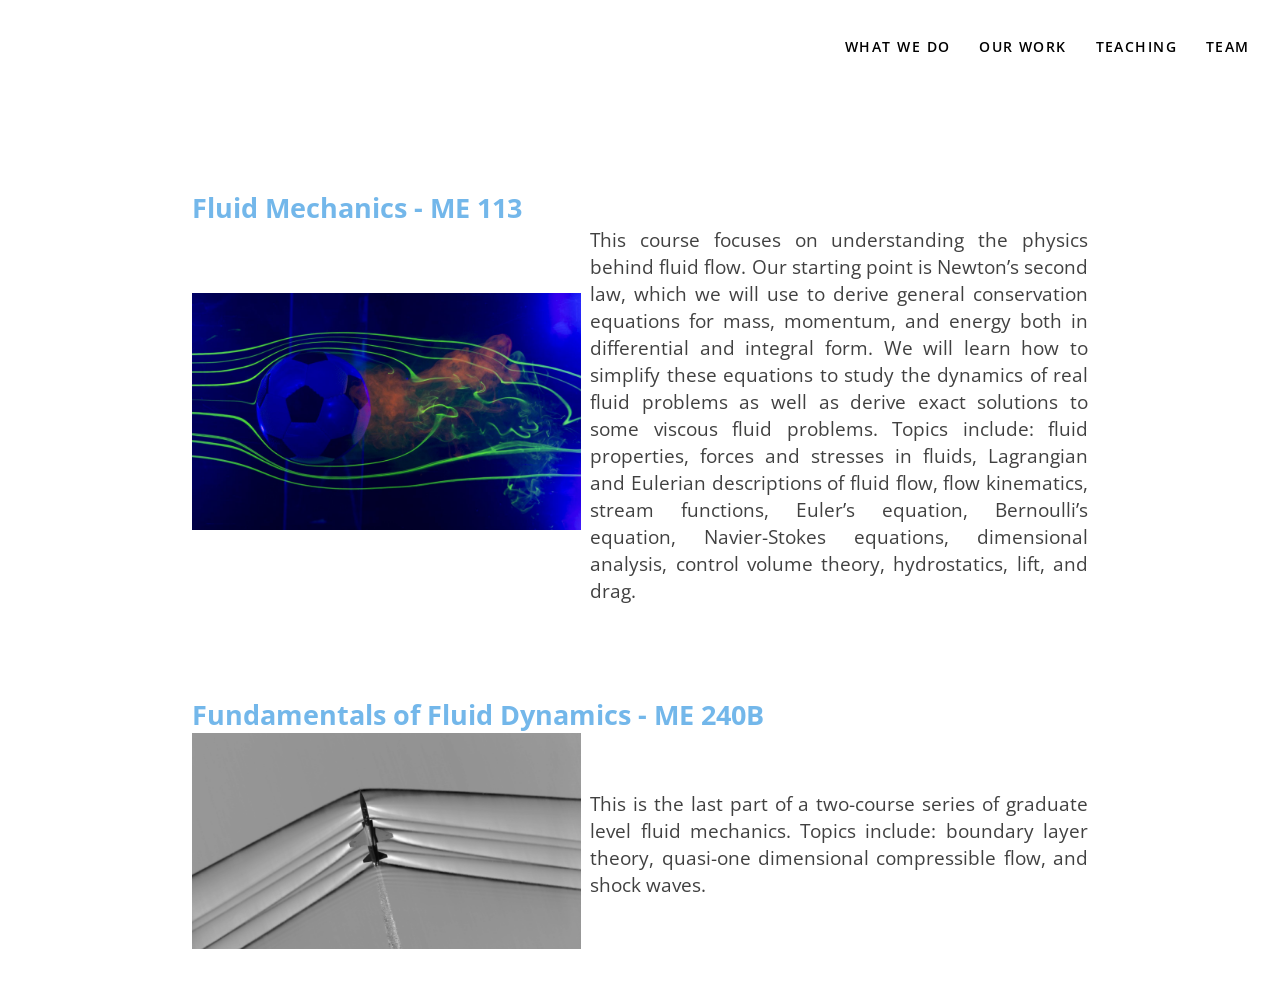
<file: static/teaching.html>
<!DOCTYPE html><html><head><title></title><meta charset="utf8"><meta content="width=device-width, initial-scale=1.0" name="viewport"><link href="../styles/style.css" rel="stylesheet" type="text/css"><link rel="stylesheet" href="https://fonts.google.com/specimen/Open+Sans?selection.family=Open+Sans"><link href="/styles/pure-min.css" rel="stylesheet" type="text/css"><link href="http://yui.yahooapis.com/pure/0.6.0/grids-responsive-min.css" rel="stylesheet" type="text/css"></head><body><div id="layout" class="pure-g"><a href="#" id="menuLink"> <span></span></a><div id="smallScreen"><ul><li><a href="/static/teaching.html">Teaching</a></li><li><a href="/static/publications.html">Our Work</a></li><li><a href="/static/research.html">What We Do</a></li></ul></div><div id="menu"><span id="label"></span><ul><li><a href="/static/team.html" class="menu-link">Team</a></li><li><a href="/static/teaching.html" class="menu-link">Teaching</a></li><li><a href="/static/publications.html" class="menu-link">Our Work</a></li><li><a href="/static/research.html" class="menu-link">What We Do</a></li></ul></div><div class="content"><div class="class"> <div class="classheader">Fluid Mechanics - ME 113</div><table><tr><td class="img"><img src="../images/me119.jpg" class="class_img"></td><td class="class_desc">This course focuses on understanding the physics behind fluid flow. Our starting point is Newton’s second law, which we will use to derive general conservation equations for mass, momentum, and energy both in differential and integral form. We will learn how to simplify these equations to study the dynamics of real fluid problems as well as derive exact solutions to some viscous fluid problems. Topics include: fluid properties, forces and stresses in fluids, Lagrangian and Eulerian descriptions of fluid flow, flow kinematics, stream functions, Euler’s equation, Bernoulli’s equation, Navier-Stokes equations, dimensional analysis, control volume theory, hydrostatics, lift, and drag.</td></tr></table></div><div class="class"><div class="classheader">Fundamentals of Fluid Dynamics - ME 240B</div><table><tr><td class="img"><img src="../images/me250b.jpg" class="class_img"></td><td class="class_desc">This is the last part of a two-course series of graduate level fluid mechanics. Topics include: boundary layer theory, quasi-one dimensional compressible flow, and shock waves.</td></tr></table></div></div></div></body><script>(function (window, document) {

    var layout   = document.getElementById('layout'),
        menu     = document.getElementById('menu'),
        menuLink = document.getElementById('menuLink');

    function toggleClass(element, className) {
        var classes = element.className.split(/\s+/),
            length = classes.length,
            i = 0;

        for(; i < length; i++) {
          if (classes[i] === className) {
            classes.splice(i, 1);
            break;
          }
        }
        // The className is not found
        if (length === classes.length) {
            classes.push(className);
        }

        element.className = classes.join(' ');
    }

    menuLink.onclick = function (e) {
        var active = 'active';

        e.preventDefault();
        toggleClass(layout, active);
        toggleClass(menu, active);
        toggleClass(menuLink, active);
    };

}(this, this.document));
</script><script src="https://d3js.org/d3.v4.js"></script><script>var menu = document.getElementById('menuLink')
var ms = document.getElementById('smallScreen')

menu.onclick = function(){
		if (ms.style.left=='0px'){ 
			ms.style.left='-100vw';
		 	menu.className='';
			} else {
							ms.style.left='0px';
							menu.className='on';
			}
};
</script><script>var logo = d3.select('span#label').append('svg').append('g');

var lab = d3.select('svg').append('g')
			.attr('transform','scale(0.6)')
			.attr('id','jelly')
			.style('fill','black');

logo.append('text')
	.attr('x',80)
	.attr('y',50)
	.attr('fill','black')
	.attr('font-size','18px')
	.attr('style','font-family:"Open Sans"')
	.text('Wilhelmus Lab');


lab.append('path')
	.attr('d',"m 216.2467,43.852415 c -0.66008,-0.0195 -1.36739,0.01773 -2.11133,0.11914 -4.21248,0.57436 -6.8503,1.52524 -11.21679,4.03321 -1.34027,0.76981 -3.97032,1.88187 -5.77344,2.43945 -1.56205,0.48304 -2.40942,0.75574 -2.92383,1.0625 -0.5144,0.30675 -0.63063,0.65245 -0.68945,1.14258 -0.066,0.55019 -0.33202,1.57962 -0.58399,2.25586 -0.35439,0.95117 -1.69909,2.92909 -3.17773,4.79882 -1.47864,1.86974 -3.12336,3.66467 -3.9668,4.24415 -0.4631,0.31816 -0.8841,0.64467 -1.19336,0.92187 -0.15463,0.1386 -0.28067,0.26612 -0.37304,0.375 -0.0922,0.10867 -0.16304,0.18597 -0.16407,0.30273 -9.9e-4,0.10485 0.0616,0.18551 0.14258,0.27149 0.081,0.086 0.18996,0.17518 0.32032,0.26758 0.26074,0.18479 0.61067,0.3826 0.99804,0.55664 0.61181,0.27488 0.88801,0.43325 1.13086,0.88476 0.24285,0.4515 0.41641,1.20383 0.6836,2.58008 0.1644,0.84683 0.32304,1.49154 0.48242,1.93945 0.0797,0.22396 0.15883,0.39817 0.24609,0.53125 0.0873,0.13309 0.15679,0.24548 0.39453,0.29493 0.11887,0.0247 0.26866,0.0031 0.35742,-0.03711 0.0888,-0.04 0.14154,-0.0875 0.19141,-0.14258 0.0997,-0.11009 0.17836,-0.25401 0.25977,-0.44727 0.16283,-0.3865 0.32319,-0.96551 0.49023,-1.74414 0.28479,-1.32744 0.72281,-2.58975 1.22266,-3.59961 0.49985,-1.00987 1.08617,-1.77274 1.55468,-2.06836 0.3232,-0.20393 0.58195,-0.30731 0.94141,-0.35547 0.35946,-0.0481 0.84053,-0.03519 1.55664,0.03711 0.8558,0.0863 1.35867,0.13462 1.7832,0.02539 0.21227,-0.05459 0.37985,-0.15427 0.50586,-0.27734 0.12602,-0.12306 0.22339,-0.26958 0.33399,-0.45312 0.21949,-0.36427 1.06367,-0.9496 1.78125,-1.20313 3.06259,-1.08209 9.04401,-3.8816 11.5625,-5.41211 3.23898,-1.96834 7.53603,-5.29272 9.23828,-7.15625 1.60586,-1.75803 1.61629,-3.48138 0.42773,-4.66797 -0.89143,-0.88995 -2.4514,-1.461 -4.43164,-1.51953 z m -0.0273,0.33594 c 1.82647,0.0489 3.20748,0.57014 4.00391,1.36523 1.06188,1.06012 1.09125,2.64066 -0.43946,4.31641 -1.6438,1.79955 -5.95499,5.14059 -9.14648,7.08008 -2.44663,1.48683 -8.47493,4.30976 -11.45117,5.36133 -0.85185,0.30098 -1.71975,0.87813 -2.02149,1.3789 -0.10659,0.17689 -0.19556,0.30498 -0.28125,0.38867 -0.0857,0.0837 -0.15469,0.12191 -0.25781,0.14844 -0.20623,0.0531 -0.64956,0.03833 -1.49414,-0.04687 -0.74193,-0.0749 -1.28437,-0.09611 -1.75391,-0.03321 -0.46955,0.0629 -0.84527,0.21655 -1.21093,0.44727 -0.62131,0.39203 -1.17635,1.17434 -1.6875,2.20703 -0.51115,1.03269 -0.9556,2.31125 -1.24415,3.65625 -0.16561,0.77201 -0.32371,1.34302 -0.47461,1.70117 -0.0632,0.14989 -0.12261,0.23831 -0.17382,0.30664 -0.0111,-0.0125 -7.2e-4,-6.2e-4 -0.0117,-0.01757 -0.0665,-0.10138 -0.14087,-0.26319 -0.2168,-0.47657 -0.15187,-0.42675 -0.3113,-1.0631 -0.47461,-1.90429 -0.26765,-1.3786 -0.434,-2.1372 -0.70898,-2.64844 -0.27497,-0.51125 -0.69132,-0.76663 -1.32813,-1.05274 -0.35478,-0.15941 -0.6805,-0.34448 -0.9082,-0.50586 -0.11385,-0.0807 -0.20425,-0.15589 -0.25977,-0.21484 -0.0555,-0.059 -0.0663,-0.10461 -0.0664,-0.0957 -1.3e-4,0.0213 0.0232,-0.0545 0.0996,-0.14453 0.0764,-0.0901 0.19382,-0.20701 0.33984,-0.33789 0.29203,-0.26176 0.70046,-0.5809 1.14844,-0.88868 0.97378,-0.66902 2.56318,-2.44119 4.05078,-4.32226 1.4876,-1.88108 2.83777,-3.84002 3.22266,-4.87305 0.26035,-0.69877 0.52541,-1.72292 0.5957,-2.30859 0.057,-0.4746 0.11319,-0.67841 0.52148,-0.92188 0.40829,-0.24348 1.23524,-0.5222 2.79297,-1.0039 1.87003,-0.57827 4.49138,-1.68597 5.89844,-2.49414 4.3374,-2.49126 6.82728,-3.38481 10.9668,-3.94922 0.70253,-0.0958 1.36187,-0.1335 1.9707,-0.11719 z m -79.5918,21.61523 c -1.26792,0.0107 -2.73485,0.29373 -4.28906,0.79102 -2.07228,0.66305 -4.30345,1.71447 -6.4043,3.05859 -1.5372,0.98349 -3.88327,2.10713 -5.18359,2.4961 -1.19362,0.35704 -1.83757,0.54608 -2.21875,0.85156 -0.19059,0.15274 -0.29518,0.33026 -0.3457,0.53516 -0.0505,0.20489 -0.0549,0.44075 -0.0586,0.74414 -0.008,0.64538 -0.39895,1.87406 -0.85742,2.66211 -0.4728,0.81268 -1.39765,2.43571 -2.05664,3.60742 -0.64963,1.15504 -1.8423,2.70994 -2.60156,3.40625 -0.8698,0.79768 -1.35013,1.34669 -1.41016,1.80469 -0.03,0.229 0.0665,0.44088 0.2832,0.60351 0.21674,0.16263 0.53023,0.27519 0.92188,0.36914 0.55983,0.1343 0.91957,0.31909 1.16211,0.59766 0.24254,0.27857 0.36523,0.66535 0.36523,1.19726 0,0.50326 0.26483,1.34193 0.57813,2.07813 0.15664,0.3681 0.32497,0.70695 0.48437,0.96094 0.0797,0.127 0.15603,0.23109 0.23633,0.31445 0.0401,0.0417 0.0817,0.07922 0.13672,0.11328 0.055,0.0341 0.13441,0.07617 0.26953,0.07617 0.1298,0 0.20128,-0.04622 0.23828,-0.07422 0.037,-0.028 0.0562,-0.05127 0.0742,-0.07617 0.036,-0.0498 0.0632,-0.10508 0.0918,-0.17383 0.0572,-0.13752 0.11408,-0.3261 0.17187,-0.55664 0.1156,-0.46109 0.23115,-1.09171 0.32032,-1.78515 0.16244,-1.26314 0.45577,-2.33919 0.83593,-3.14258 0.38015,-0.80339 0.87325,-1.32537 1.29102,-1.48828 0.0915,-0.0357 0.36639,-0.08853 0.68555,-0.11328 0.31916,-0.0248 0.6904,-0.02992 1.01953,-0.0078 0.5246,0.0347 0.93815,0.02 1.27734,-0.10742 0.33918,-0.12744 0.54894,-0.34913 0.73047,-0.65039 0.0905,-0.15013 0.42641,-0.43878 0.88281,-0.73242 0.45641,-0.29363 1.03148,-0.60434 1.60547,-0.85352 6.54389,-2.84083 12.5487,-7.00726 15.70117,-10.90625 0.98018,-1.21229 1.18188,-2.44493 0.69141,-3.45312 -0.49048,-1.00819 -1.69055,-1.78873 -3.43164,-2.06445 -0.37433,-0.05931 -0.77463,-0.08564 -1.19727,-0.08204 z m 0.006,0.3418 c 0.38283,-0.0043 0.73843,0.0193 1.06055,0.07031 1.56769,0.24826 2.60483,0.92536 3.04687,1.83399 0.44205,0.90862 0.27022,2.05141 -0.65625,3.19726 -3.09698,3.83037 -9.05777,7.97549 -15.52539,10.78321 -0.60686,0.26345 -1.2034,0.58433 -1.68554,0.89453 -0.48215,0.31019 -0.85122,0.59621 -1.00391,0.84961 -0.16351,0.27135 -0.31476,0.40817 -0.50195,0.47851 -0.18719,0.0703 -0.46558,0.0941 -0.94336,0.0625 -0.37727,-0.025 -0.77987,-0.02019 -1.14063,0.0078 -0.36075,0.02799 -0.67064,0.07102 -0.90429,0.1621 -0.65706,0.25623 -1.12737,0.84268 -1.52344,1.67969 -0.39607,0.83701 -0.69277,1.93248 -0.85742,3.21289 -0.0883,0.68636 -0.20207,1.31144 -0.31446,1.75977 -0.042,0.16779 -0.0821,0.27983 -0.12109,0.39062 -0.0229,-0.0328 -0.0403,-0.04753 -0.0644,-0.08593 -0.14668,-0.23372 -0.31191,-0.56642 -0.46485,-0.92579 -0.30588,-0.71874 -0.56054,-1.56544 -0.56054,-1.98828 0,-0.56414 -0.1256,-1.00982 -0.43164,-1.36133 -0.30604,-0.3515 -0.79697,-0.59494 -1.44336,-0.75 -0.34361,-0.0824 -0.57267,-0.17506 -0.70118,-0.27148 -0.1285,-0.0964 -0.17917,-0.19745 -0.1582,-0.35742 0.0419,-0.31995 0.4622,-0.85528 1.31641,-1.63867 0.82018,-0.75217 1.99838,-2.29929 2.66601,-3.48633 0.65825,-1.17038 1.58347,-2.79159 2.05469,-3.60156 0.48556,-0.83461 0.88173,-2.05495 0.89063,-2.7793 0.004,-0.3013 0.0112,-0.52514 0.0527,-0.69336 0.0415,-0.16822 0.10732,-0.27709 0.23437,-0.37891 0.25412,-0.20366 0.83688,-0.39779 2.02735,-0.7539 1.43079,-0.428 3.75381,-1.55097 5.33789,-2.56446 2.06543,-1.32145 4.25739,-2.35221 6.26367,-2.99414 1.50471,-0.48144 2.9023,-0.73904 4.05078,-0.75195 z m -52.013666,7.62305 c -2.60544,-0.0803 -5.23178,0.53902 -8.58008,1.95312 -2.4116,1.01851 -4.66923,1.71715 -6.07812,1.9043 -1.48762,0.19762 -2.39535,0.36458 -2.97657,0.66797 -0.58123,0.3034 -0.74414,0.73778 -0.74414,1.33008 0,0.44998 -0.3601,1.4094 -0.83593,2.31054 -0.47582,0.90114 -1.09353,1.77676 -1.4668,2.06055 -0.191,0.14521 -0.46017,0.43355 -0.79492,0.82031 -0.33476,0.38677 -0.71936,0.86199 -1.07422,1.33203 -0.34711,0.45976 -0.77409,0.94224 -1.18164,1.34571 -0.40754,0.40347 -0.8093,0.73146 -1.03711,0.85937 -1.24782,0.70057 -1.40605,1.99084 -0.36914,2.85352 0.0376,0.0312 0.14889,0.18149 0.25195,0.38867 0.10306,0.20718 0.21329,0.47693 0.32422,0.79102 0.22188,0.62817 0.44338,1.42802 0.60742,2.24023 0.26147,1.29456 0.42379,2.01357 0.61328,2.39258 0.0474,0.0947 0.09568,0.16944 0.16602,0.23437 0.0703,0.0649 0.18853,0.1294 0.3418,0.13672 0.15325,0.007 0.27081,-0.03818 0.35546,-0.08398 0.0846,-0.0458 0.15311,-0.09872 0.22657,-0.16211 0.22875,-0.19739 0.36876,-0.50802 0.48437,-0.89063 0.11561,-0.38261 0.1875,-0.82958 0.1875,-1.25781 0,-0.74375 0.27681,-1.77103 0.6543,-2.63867 0.18875,-0.43382 0.40225,-0.82919 0.61328,-1.12891 0.21102,-0.29971 0.45423,-0.50207 0.53906,-0.53515 -0.0245,0.01 0.173,-0.01245 0.42774,0.03515 0.25474,0.0476 0.56959,0.138 0.85937,0.25781 0.76485,0.31621 1.30429,0.49255 1.81445,0.46485 0.25507,-0.0138 0.48858,-0.09442 0.66016,-0.21485 0.17159,-0.12042 0.2955,-0.27651 0.4082,-0.46875 0.0621,-0.10586 0.44221,-0.35483 1.09961,-0.61914 0.6574,-0.26432 1.5799,-0.56369 2.71485,-0.875 1.68047,-0.46094 3.592,-1.08265 5.25,-1.68554 1.65801,-0.60288 3.05148,-1.1781 3.73633,-1.58594 0.27906,-0.16618 1.2116,-0.67122 2.03906,-1.10156 2.02489,-1.05307 4.05763,-2.48007 5.58984,-3.82813 0.76611,-0.67403 1.40669,-1.32793 1.85742,-1.9082 0.45072,-0.58027 0.72026,-1.08264 0.71094,-1.48828 -0.0156,-0.67834 -0.65178,-1.44588 -1.54687,-2.11719 -0.89509,-0.67131 -2.05844,-1.24366 -3.22461,-1.47852 -0.88954,-0.17915 -1.75457,-0.28377 -2.62305,-0.31054 z m -0.96484,0.33398 c 0.31034,-0.01105 0.6192,-0.01019 0.92773,0 0.82277,0.0272 1.64429,0.12923 2.49609,0.30078 1.01985,0.20539 2.13391,0.74106 2.97657,1.37305 0.84266,0.63198 1.40747,1.36237 1.41992,1.9043 0.007,0.29989 -0.22402,0.77557 -0.65625,1.33203 -0.43223,0.55647 -1.0578,1.19709 -1.81055,1.85937 -1.50551,1.32456 -3.51931,2.73758 -5.49609,3.76563 -0.83325,0.43334 -1.74771,0.9266 -2.06446,1.11523 -0.60009,0.35736 -1.99348,0.94421 -3.63476,1.54102 -1.64128,0.5968 -3.54202,1.21199 -5.19727,1.66601 -1.1527,0.31618 -2.09668,0.62123 -2.79101,0.90039 -0.69433,0.27916 -1.15035,0.51249 -1.3125,0.78907 -0.0998,0.17026 -0.20525,0.28959 -0.30469,0.35937 -0.0994,0.0698 -0.1796,0.09476 -0.30469,0.10156 -0.25016,0.0136 -0.73873,-0.10592 -1.47461,-0.41015 -0.33278,-0.13758 -0.68528,-0.23963 -1.00195,-0.29883 -0.31667,-0.0592 -0.59435,-0.1026 -0.86328,0.0019 -0.31861,0.12425 -0.52069,0.36263 -0.74805,0.68555 -0.22737,0.32293 -0.44656,0.7317 -0.64062,1.17773 -0.38812,0.89206 -0.67383,1.93238 -0.67383,2.72852 0,0.4043 -0.06907,0.83372 -0.17774,1.19336 -0.10865,0.35963 -0.27714,0.65767 -0.38867,0.75391 -0.0352,0.0304 -0.05708,0.04154 -0.08398,0.06054 -0.019,-0.0256 -0.03344,-0.04139 -0.05664,-0.08789 -0.15477,-0.30956 -0.33279,-1.04001 -0.59375,-2.33203 -0.1661,-0.82239 -0.3888,-1.62841 -0.61524,-2.26953 -0.11323,-0.32057 -0.22783,-0.60102 -0.33789,-0.82227 -0.11006,-0.22125 -0.20044,-0.37783 -0.33789,-0.49218 -0.86146,-0.71671 -0.71355,-1.82309 0.30078,-2.39258 0.32276,-0.18121 0.71072,-0.51569 1.13086,-0.93164 0.42016,-0.41595 0.85866,-0.90843 1.2168,-1.38282 0.35038,-0.4641 0.73142,-0.9342 1.06055,-1.31445 0.32912,-0.38026 0.62334,-0.6812 0.73437,-0.76562 0.51348,-0.39038 1.07727,-1.25098 1.5625,-2.16993 0.48523,-0.91894 0.86524,-1.86274 0.86524,-2.41796 0,-0.55799 0.11328,-0.84204 0.54687,-1.06836 0.43358,-0.22633 1.27981,-0.40067 2.74805,-0.59571 1.55519,-0.20659 3.81868,-0.92247 6.26367,-1.95507 2.88918,-1.22019 5.14398,-1.82497 7.31641,-1.90235 z m 140.855456,15.26953 c -0.75051,-0.013 -1.60619,0.01095 -2.48828,0.06055 -1.76417,0.0994 -3.60411,0.31051 -4.8164,0.60742 -1.62389,0.39772 -5.14401,1.67306 -8.00196,2.88672 -0.97048,0.41212 -3.0795,0.94098 -4.58007,1.14063 -1.98654,0.2643 -3.05554,0.4133 -3.72461,0.7539 -0.33455,0.1703 -0.54573,0.39197 -0.67774,0.66211 -0.13202,0.27014 -0.19823,0.59081 -0.26953,1.00195 -0.12459,0.7183 -0.55728,1.7776 -1.02344,2.64454 -0.23308,0.43348 -0.47475,0.82057 -0.68554,1.091795 -0.10539,0.13562 -0.20377,0.24283 -0.2793,0.30664 -0.0378,0.0319 -0.0706,0.0518 -0.084,0.0586 -0.0134,0.007 -4.7e-4,-0.006 0.0566,-0.006 -0.11293,0 -0.17123,0.0251 -0.22461,0.0469 -0.0534,0.0218 -0.10006,0.0471 -0.14844,0.0762 -0.0967,0.0582 -0.2002,0.1335 -0.3125,0.22461 -0.22461,0.18223 -0.48142,0.42564 -0.72852,0.69532 -1.85393,2.02339 -3.66489,3.17579 -6.2832,4.00976 -0.76334,0.24313 -1.45519,0.49146 -1.96484,0.69922 -0.25482,0.10388 -0.46295,0.19584 -0.61719,0.27734 -0.0771,0.0407 -0.1399,0.079 -0.19336,0.11914 -0.0535,0.0402 -0.12109,0.0769 -0.12109,0.17579 0,0.16599 0.13487,0.30568 0.3164,0.45117 0.18154,0.14549 0.42645,0.29451 0.71485,0.4414 0.57681,0.29376 1.3246,0.57791 2.0664,0.75586 0.31898,0.0765 0.53567,0.13322 0.66992,0.19922 0.13426,0.066 0.21609,0.13879 0.28711,0.3125 0.14204,0.34742 0.1543,1.06059 0.1543,2.47071 0,0.83045 0.0406,1.47431 0.12305,1.93554 0.0412,0.23061 0.0932,0.41485 0.16015,0.56055 0.0669,0.1457 0.13147,0.26091 0.31055,0.3418 0.0895,0.0405 0.22207,0.0617 0.33594,0.0469 0.11388,-0.0148 0.19931,-0.0543 0.27148,-0.0976 0.14435,-0.0866 0.25681,-0.20618 0.38086,-0.36915 0.24809,-0.32594 0.52047,-0.82701 0.83008,-1.51953 0.8531,-1.9082 2.24641,-3.7016 3.66211,-4.74414 0.23018,-0.1695 0.40281,-0.29341 0.54297,-0.36914 0.14017,-0.0757 0.23358,-0.10373 0.35547,-0.11328 0.24379,-0.0191 0.70493,0.0768 1.62304,0.30859 1.26884,0.32033 2.08557,0.48334 2.73243,0.44922 0.32343,-0.017 0.60596,-0.0952 0.82031,-0.22656 0.21436,-0.13128 0.36124,-0.30478 0.48828,-0.51562 0.10305,-0.17101 0.51278,-0.4322 1.39844,-0.76563 0.88567,-0.33342 2.22754,-0.74666 4.14062,-1.2793 2.91747,-0.81229 6.66966,-2.04634 8.39258,-2.76562 3.7849,-1.58012 7.35186,-3.727215 9.80078,-5.705085 1.22445,-0.98893 2.16927,-1.93439 2.7207,-2.75586 0.55143,-0.82148 0.73529,-1.52972 0.29688,-2.04297 -0.81296,-0.95176 -2.8844,-2.02776 -4.56836,-2.3789 -0.46359,-0.0967 -1.10885,-0.14521 -1.85938,-0.15821 z m -0.002,0.34571 c 0.72493,0.0138 1.32677,0.0603 1.69336,0.13671 1.48531,0.30972 3.5568,1.38958 4.26172,2.21485 0.30237,0.35399 0.20455,0.97101 -0.31836,1.75 -0.52291,0.77899 -1.44402,1.70694 -2.64844,2.67969 -2.40883,1.94548 -5.94639,4.074755 -9.67383,5.630865 -1.65838,0.69234 -5.42393,1.93404 -8.3125,2.73828 -1.92173,0.53505 -3.27606,0.94934 -4.19921,1.29687 -0.92315,0.34754 -1.43697,0.62218 -1.62696,0.9375 -0.11215,0.18611 -0.23039,0.31358 -0.35937,0.39258 -0.12899,0.079 -0.26561,0.11902 -0.49024,0.13086 -0.44925,0.0237 -1.2386,-0.11028 -2.48828,-0.42578 -0.92068,-0.23244 -1.41044,-0.36753 -1.88867,-0.33008 -0.23912,0.0187 -0.45166,0.0912 -0.64062,0.19336 -0.18896,0.1021 -0.36964,0.2335 -0.60157,0.4043 -1.49954,1.10428 -2.90096,2.92586 -3.77148,4.87304 -0.30555,0.68343 -0.57659,1.1774 -0.79688,1.4668 -0.0944,0.12405 -0.17194,0.18859 -0.22851,0.23047 -0.0211,-0.0228 -0.0349,-0.0265 -0.0684,-0.0996 -0.0528,-0.11511 -0.10145,-0.28474 -0.14063,-0.50391 -0.0784,-0.43832 -0.11914,-1.07309 -0.11914,-1.89648 0,-1.41029 0.009,-2.11439 -0.17187,-2.55664 -0.0904,-0.22112 -0.25002,-0.38669 -0.47656,-0.49805 -0.22654,-0.11136 -0.49027,-0.17122 -0.81055,-0.24805 -0.6752,-0.16197 -1.38937,-0.43096 -1.91992,-0.70117 -0.26528,-0.1351 -0.48375,-0.27233 -0.62891,-0.38867 -0.12991,-0.10411 -0.16908,-0.17912 -0.17969,-0.21484 0.0239,-0.0159 0.0507,-0.0328 0.0996,-0.0586 0.12494,-0.066 0.32105,-0.15467 0.56446,-0.2539 0.48682,-0.19846 1.16746,-0.44322 1.91601,-0.68164 2.70851,-0.8627 4.61968,-2.08205 6.50586,-4.14063 0.2361,-0.25767 0.48566,-0.49286 0.68945,-0.6582 0.1019,-0.0827 0.19279,-0.14834 0.25782,-0.1875 0.0325,-0.0196 0.0589,-0.0313 0.0684,-0.0352 0.01,-0.004 0.003,0.006 -0.0684,0.006 0.12475,0 0.21337,-0.034 0.28125,-0.0684 0.0679,-0.0344 0.12263,-0.0745 0.17773,-0.12109 0.11021,-0.0931 0.21809,-0.21276 0.33203,-0.35938 0.2279,-0.29325 0.47477,-0.689975 0.71289,-1.132815 0.47623,-0.88569 0.91598,-1.95085 1.04883,-2.7168 0.0706,-0.40709 0.13742,-0.71307 0.24805,-0.93945 0.11064,-0.22639 0.25326,-0.37145 0.50195,-0.49805 0.49738,-0.2532 1.51479,-0.42193 3.49609,-0.68554 1.58543,-0.21094 3.68269,-0.72986 4.76954,-1.19141 2.83217,-1.2027 6.39381,-2.48353 7.89648,-2.85156 1.11916,-0.2741 2.94117,-0.48858 4.66992,-0.58594 0.86437,-0.0487 1.71256,-0.06653 2.4375,-0.05273 z m -179.630856,2.69726 c -0.59415,0.02294 -1.20055,0.24379 -1.76367,0.60352 -0.75083,0.47961 -1.4676,1.21807 -2.0918,2.16601 -0.54958,0.83461 -1.28139,1.91732 -1.62304,2.40039 -0.76878,1.08696 -1.39933,2.931435 -1.74219,4.648445 -0.17144,0.8585 -0.26936,1.68143 -0.26953,2.36133 -1.7e-4,0.6799 0.07325,1.20421 0.3457,1.52539 0.22783,0.2686 0.28427,0.40008 0.2207,0.54102 -0.0636,0.14094 -0.30357,0.34008 -0.80468,0.65625 -0.69919,0.44117 -1.71884,1.40406 -2.34375,2.19531 -0.60377,0.7645 -1.56318,1.80418 -2.10157,2.28125 -0.59001,0.52283 -1.06445,1.24451 -1.06445,1.72656 0,0.16303 -0.10051,0.61457 -0.26758,1.16406 -0.16706,0.54949 -0.39653,1.21 -0.65039,1.84571 -1.24288,3.11241 -1.18614,3.87234 0.51563,6.83984 0.79837,1.39218 1.1358,2.19184 1.01758,2.60547 -0.0591,0.20682 -0.19407,0.32534 -0.48243,0.4375 -0.28835,0.11215 -0.74154,0.20203 -1.35546,0.28711 -0.66597,0.0923 -1.13144,0.20374 -1.40821,0.4414 -0.27679,0.23766 -0.29754,0.54736 -0.21875,0.96094 -0.003,-0.0128 -6.6e-4,0.0255 -0.01172,0.0742 -0.0109,0.0486 -0.03024,0.11553 -0.05664,0.19531 -0.0529,0.15956 -0.13402,0.37302 -0.23828,0.62305 -0.20853,0.50004 -0.50672,1.14714 -0.8418,1.81641 -1.63615,3.26801 -1.72672,6.44717 -0.26367,9.45117 0.28857,0.59248 0.58926,1.12859 0.84766,1.52344 0.1292,0.19743 0.24685,0.35965 0.35156,0.47851 0.0523,0.0594 0.10129,0.10809 0.15625,0.15039 0.0549,0.0423 0.10217,0.10547 0.30078,0.10547 0.12331,0 0.21067,-0.0478 0.25,-0.0801 0.0393,-0.0323 0.05627,-0.06 0.07227,-0.0879 0.032,-0.0558 0.05181,-0.11631 0.07031,-0.1914 0.0368,-0.15018 0.06308,-0.35461 0.08008,-0.60547 0.034,-0.50174 0.03032,-1.18711 -0.01758,-1.94141 -0.0571,-0.89946 -0.06208,-1.54528 -0.01758,-1.91797 0.0129,-0.10784 0.02858,-0.13028 0.04688,-0.1875 0.34596,0.18114 0.79625,0.25261 1.21094,0.1836 0.50873,-0.0847 0.98346,-0.33818 1.01171,-0.70899 -0.003,0.0333 -0.0042,0.0112 0.0293,-0.0215 0.033,-0.0326 0.08913,-0.0813 0.16602,-0.13672 0.15379,-0.1109 0.3855,-0.25455 0.67187,-0.41797 0.57277,-0.32684 1.36728,-0.73164 2.23633,-1.12891 2.30466,-1.05356 4.74124,-2.73761 6.63086,-4.42578 1.88962,-1.68817 3.24358,-3.35774 3.30273,-4.48047 0.0281,-0.53419 -0.51773,-1.18333 -1.25,-1.77343 -0.73228,-0.5901 -1.65672,-1.11212 -2.54297,-1.30469 -1.81943,-0.39533 -4.04011,-0.0556 -5.60156,0.83594 -0.16618,0.0949 -0.27471,0.14802 -0.36133,0.1875 -0.0121,-0.0289 -0.01173,-0.0175 -0.01953,-0.084 -0.0154,-0.13101 -0.01758,-0.326 -0.01758,-0.58398 0,-0.62212 0.34771,-1.2595 0.80665,-1.57032 0.22986,-0.15567 0.54327,-0.47932 1,-0.98242 0.45671,-0.50311 1.03172,-1.17124 1.68359,-1.95508 1.30372,-1.56767 2.91598,-3.59938 4.50976,-5.69921 0.21627,-0.28493 0.33291,-0.6961 0.39649,-1.1836 0.0636,-0.48751 0.06658,-1.04781 0.01758,-1.60742 -0.0981,-1.11921 -0.37145,-2.21502 -0.89844,-2.75977 -0.23426,-0.24216 -0.3939,-0.41884 -0.4707,-0.58984 -0.0768,-0.171 -0.08518,-0.34442 0.01172,-0.61133 0.19384,-0.53383 0.83116,-1.41251 2.0957,-3.10937 1.65274,-2.21779 3.39685,-5.567345 3.74609,-7.228525 0.17776,-0.84552 -0.0075,-1.72146 -0.4375,-2.43555 -0.42979,-0.71408 -1.10007,-1.28072 -1.98047,-1.45703 -0.19318,-0.03868 -0.38984,-0.05256 -0.58789,-0.04492 z m 0.01953,0.33789 c 0.14071,-0.0058 0.27696,0.0054 0.40625,0.03125 0.62407,0.12498 1.24282,0.59619 1.63868,1.25391 0.39586,0.65772 0.57103,1.48578 0.40625,2.26953 -0.33044,1.57176 -2.07386,4.947875 -3.69922,7.128915 -1.26498,1.69746 -1.91168,2.56873 -2.13282,3.17773 -0.11057,0.30451 -0.10665,0.55111 -0.0039,0.7793 0.10248,0.22819 0.29011,0.43055 0.52734,0.67578 0.38868,0.40178 0.72651,1.5072 0.82227,2.59961 0.0479,0.5462 0.04332,1.0954 -0.01758,1.5625 -0.0609,0.4671 -0.18677,0.85568 -0.34375,1.0625 -1.59106,2.09626 -3.20224,4.12661 -4.50195,5.68945 -0.64985,0.78142 -1.22249,1.44617 -1.67383,1.94336 -0.45134,0.49718 -0.80871,0.84127 -0.92774,0.92188 -0.60502,0.40976 -0.95117,1.10333 -0.95117,1.80078 0,0.25948 0.0015,0.45787 0.01953,0.60937 0.0178,0.15149 0.01829,0.25889 0.16992,0.36719 0.0758,0.0542 0.2215,0.0884 0.33204,0.082 0.11054,-0.006 0.18858,-0.0326 0.26562,-0.0625 0.1541,-0.0599 0.30841,-0.14757 0.51172,-0.26367 1.42179,-0.81187 3.46561,-1.11304 5.06445,-0.76563 0.70146,0.15241 1.60654,0.63668 2.29493,1.19141 0.68837,0.55473 1.15383,1.19054 1.13476,1.55273 -0.0502,0.95293 -1.34233,2.63447 -3.20312,4.29688 -1.86078,1.66241 -4.27852,3.32659 -6.50782,4.3457 -0.88322,0.40375 -1.68866,0.81419 -2.28125,1.15235 -0.29629,0.16907 -0.54013,0.31986 -0.71679,0.44726 -0.0883,0.0637 -0.15886,0.12037 -0.21485,0.17578 -0.056,0.0554 -0.10678,0.10417 -0.11328,0.18946 -0.0148,0.19436 -0.27001,0.34001 -0.60937,0.39648 -0.33937,0.0565 -0.69454,0.01 -0.875,-0.15625 -0.0562,-0.0515 -0.12743,-0.12065 -0.3086,-0.12695 -0.0906,-0.003 -0.1849,0.025 -0.23828,0.0547 -0.0534,0.0297 -0.07939,0.0591 -0.10156,0.0879 -0.0886,0.11531 -0.11075,0.24584 -0.13477,0.44726 -0.0481,0.40285 -0.04187,1.0519 0.01563,1.95703 0.0474,0.74665 0.05068,1.42654 0.01758,1.91406 -0.011,0.16272 -0.03063,0.26484 -0.04883,0.37891 -0.0628,-0.0832 -0.11925,-0.15042 -0.19336,-0.26367 -0.24901,-0.38051 -0.54763,-0.91216 -0.83203,-1.49609 -1.4299,-2.93591 -1.34599,-6.03684 0.26172,-9.24805 0.33749,-0.6741 0.63807,-1.32477 0.84961,-1.83203 0.10577,-0.25363 0.1901,-0.47174 0.24609,-0.64063 0.028,-0.0845 0.049,-0.1564 0.0625,-0.21679 0.0135,-0.0604 0.02302,-0.10109 0.01172,-0.16016 -0.0734,-0.38516 -0.02997,-0.59433 0.11719,-0.7207 0.14716,-0.12637 0.46512,-0.22397 1.08984,-0.31055 0.63511,-0.088 1.13504,-0.17977 1.52148,-0.33008 0.38644,-0.1503 0.64975,-0.37676 0.73243,-0.66601 0.16534,-0.5785 -0.2383,-1.38148 -1.04102,-2.78125 -1.69404,-2.95401 -1.73947,-3.54166 -0.50195,-6.64063 0.25652,-0.64239 0.49082,-1.30829 0.66015,-1.86523 0.16933,-0.55695 0.27539,-0.99093 0.27539,-1.22852 0,-0.31922 0.4402,-1.0644 0.96485,-1.5293 0.57628,-0.51065 1.52838,-1.54353 2.14648,-2.32617 0.59697,-0.75587 1.6394,-1.72831 2.24024,-2.10742 0.51499,-0.32494 0.82738,-0.54557 0.94336,-0.80273 0.11599,-0.25715 -0.01888,-0.50403 -0.26563,-0.79493 -0.15996,-0.1886 -0.28141,-0.70597 -0.28125,-1.36523 1.6e-4,-0.65926 0.09633,-1.47274 0.26563,-2.32031 0.33849,-1.69513 0.97932,-3.532955 1.69921,-4.550785 0.34693,-0.49053 1.0776,-1.57292 1.62891,-2.41016 0.60587,-0.92009 1.3007,-1.62491 1.97656,-2.05664 0.5069,-0.32379 0.97828,-0.48645 1.40039,-0.50391 z m 47.30469,11.962895 c -1.51022,-0.003 -2.57684,0.096 -3.74023,0.53125 -1.16339,0.43532 -2.415,1.19044 -4.41797,2.50196 -0.68637,0.44943 -1.44914,0.87946 -2.11719,1.20703 -0.66806,0.32757 -1.27879,0.55064 -1.50195,0.58398 -0.28922,0.0432 -0.53486,0.0888 -0.75196,0.17383 -0.21711,0.0851 -0.39088,0.2126 -0.51171,0.38086 -0.24167,0.33653 -0.33607,0.83493 -0.48243,1.73633 -0.0863,0.53151 -0.23566,1.10607 -0.4082,1.59765 -0.17254,0.49158 -0.37692,0.90827 -0.52734,1.0918 -0.20487,0.24998 -0.44095,0.71786 -0.69336,1.30859 -0.25242,0.59074 -0.50941,1.29388 -0.71289,1.97071 -0.20145,0.67005 -0.4147,1.31086 -0.59571,1.80078 -0.0905,0.24496 -0.17431,0.45229 -0.24218,0.60547 -0.0679,0.15317 -0.14874,0.27212 -0.13282,0.25586 -0.0987,0.10078 -0.09374,0.18902 -0.08984,0.29883 0.004,0.1098 0.02931,0.23889 0.07031,0.38281 0.0819,0.28783 0.22953,0.63703 0.42774,0.98828 0.38193,0.67691 1.14362,2.20178 1.68164,3.375 0.27084,0.59061 0.53798,1.12763 0.7539,1.51953 0.10797,0.19596 0.20142,0.35549 0.2793,0.4707 0.0389,0.0576 0.07375,0.10329 0.10938,0.14258 0.0179,0.0197 0.03525,0.0372 0.06445,0.0586 0.0292,0.0215 0.06411,0.0703 0.22851,0.0703 0.0938,0 0.1712,-0.0321 0.20704,-0.0566 0.0358,-0.0245 0.05024,-0.0434 0.06054,-0.0586 0.0205,-0.0304 0.02475,-0.051 0.03125,-0.0742 0.0129,-0.0464 0.02029,-0.10008 0.02539,-0.16601 0.0102,-0.1319 0.01111,-0.31267 0.0039,-0.53711 -0.014,-0.44889 -0.06107,-1.0654 -0.13672,-1.74219 -0.15662,-1.40032 -0.10125,-2.32459 0.18164,-2.86133 0.14144,-0.26836 0.33043,-0.43499 0.56836,-0.54101 0.23792,-0.10601 0.54206,-0.1582 0.95508,-0.1582 0.44004,0 0.78917,-0.0376 1.05078,-0.16602 0.26161,-0.12848 0.37109,-0.33889 0.37109,-0.57031 0,-0.0938 0.13142,-0.28116 0.41602,-0.48243 0.28461,-0.20126 0.70358,-0.4178 1.20703,-0.61132 1.21356,-0.46649 3.05816,-1.458 4.77734,-2.5 1.71917,-1.042 3.29259,-2.12055 3.95313,-2.79492 0.21116,-0.21558 0.3976,-0.34634 0.56641,-0.4629 -0.0488,0.077 -0.09048,0.14899 -0.16797,0.2461 -0.2339,0.29297 -0.58658,0.65777 -0.9961,1.01758 -1.16125,1.02028 -1.61589,1.79774 -1.77929,3.04101 -0.0993,0.75579 -0.1571,1.15874 -0.01758,1.44336 0.0698,0.1423 0.23207,0.25939 0.43164,0.31055 0.19957,0.0512 0.40719,0.0547 0.65039,0.0547 0.89728,0 1.76276,-0.23036 2.63086,-0.70313 0.86811,-0.47278 1.7549,-1.18747 2.75195,-2.18359 0.51067,-0.51019 1.02929,-0.99471 1.45117,-1.36328 0.21094,-0.18428 0.39791,-0.34019 0.54493,-0.45313 0.14702,-0.11294 0.28713,-0.19046 0.26953,-0.18359 0.22188,-0.0865 0.35076,-0.22921 0.45117,-0.39258 0.10041,-0.16337 0.16016,-0.35261 0.16015,-0.54102 0,-0.28114 0.35056,-0.65905 0.943356,-0.98828 0.5928,-0.32923 1.40669,-0.60882 2.23633,-0.72851 0.38863,-0.0561 0.7045,-0.13099 0.94727,-0.22461 0.24277,-0.0936 0.42364,-0.20707 0.49219,-0.35743 0.0686,-0.15035 -0.0268,-0.31927 -0.21289,-0.42968 -0.18611,-0.11041 -0.44828,-0.18694 -0.79493,-0.24414 -0.27032,-0.0446 -0.38005,-0.0977 -0.44336,-0.18164 -0.0633,-0.0839 -0.0818,-0.23771 -0.008,-0.48047 0.0775,-0.25586 0.0978,-0.45124 0.0176,-0.61524 -0.0401,-0.082 -0.11468,-0.15973 -0.23438,-0.21093 -0.1197,-0.0512 -0.26942,-0.0645 -0.40234,-0.0527 -0.26586,0.0235 -0.51009,0.12191 -0.79883,0.27344 -0.28873,0.15153 -0.61297,0.36212 -0.97656,0.63476 -0.314746,0.23602 -0.658386,0.45309 -0.947266,0.60547 -0.14445,0.0762 -0.27592,0.13581 -0.37695,0.17383 -0.10103,0.038 -0.18357,0.0449 -0.14844,0.0449 -0.38969,0 -0.76757,0.16412 -0.76757,0.41797 0,-0.0204 0.0055,-0.005 -0.03321,0.0254 -0.0389,0.0304 -0.11073,0.0717 -0.20703,0.11719 -0.1926,0.0911 -0.47962,0.19401 -0.80078,0.28711 -0.64232,0.18621 -1.4387,0.33203 -1.9043,0.33203 -0.15773,0 -0.20515,-0.022 -0.1875,-0.01 0.0176,0.0122 -0.01545,-0.003 0.02735,-0.11914 0.0858,-0.23158 0.44458,-0.72561 1.12304,-1.57617 0.8763,-1.0986 1.37954,-2.00985 1.50586,-2.8125 0.12632,-0.80265 -0.13545,-1.49796 -0.76757,-2.125 -0.5812,-0.57651 -0.98651,-0.92387 -1.64649,-1.11133 -0.65998,-0.18746 -1.49223,-0.2045 -2.94336,-0.20703 z m -0.002,0.33985 c 1.4424,0.002 2.21352,0.0332 2.72265,0.17773 0.50913,0.14462 0.84136,0.41629 1.41407,0.98438 0.57312,0.5685 0.80182,1.16927 0.68554,1.9082 -0.1163,0.73894 -0.59158,1.61573 -1.45117,2.69336 -0.68098,0.85374 -1.04789,1.3334 -1.16601,1.65234 -0.0591,0.15948 -0.0631,0.31369 0.09961,0.42578 0.1627,0.11209 0.37954,0.1211 0.58593,0.1211 0.62624,0 1.43594,-0.1624 2.12891,-0.36328 0.34649,-0.10045 0.65855,-0.21078 0.89844,-0.32422 0.11996,-0.0567 0.2231,-0.1139 0.30468,-0.17774 0.0816,-0.0638 0.15235,-0.1387 0.15235,-0.23828 0,-0.0186 0.07066,-0.0781 0.22851,-0.0781 0.17201,0 0.28599,-0.0418 0.42383,-0.0937 0.13784,-0.0519 0.28756,-0.12084 0.44727,-0.20508 0.31942,-0.16847 0.679246,-0.39573 1.013666,-0.64649 0.34963,-0.26218 0.65838,-0.45965 0.91016,-0.59179 0.25178,-0.13213 0.4536,-0.1927 0.52734,-0.19922 0.0369,-0.003 0.0308,3.8e-4 0.0254,-0.002 -0.005,-0.002 0.006,7e-5 0.0215,0.0312 0.0303,0.0621 0.0382,0.22226 -0.0312,0.45117 -0.0834,0.27541 -0.0921,0.5 0.0508,0.68945 0.14292,0.18946 0.43749,0.30463 0.79296,0.36328 0.292,0.0482 0.48032,0.11414 0.56446,0.16406 0.0841,0.0499 0.0755,0.0595 0.0625,0.0879 -0.0129,0.0284 -0.082,0.0931 -0.25586,0.16015 -0.17382,0.067 -0.43875,0.13558 -0.78516,0.18555 -0.93012,0.13418 -1.81043,0.43494 -2.47265,0.80273 -0.662226,0.36779 -1.126956,0.80181 -1.126956,1.24414 0,0.1411 -0.04978,0.29571 -0.125,0.41797 -0.0751,0.12227 -0.186,0.20922 -0.23047,0.22656 -0.15079,0.0588 -0.24395,0.1342 -0.40234,0.25586 -0.15838,0.12167 -0.35115,0.28266 -0.56641,0.47071 -0.43052,0.37612 -0.95443,0.86507 -1.4707,1.38086 -0.98187,0.98096 -1.84687,1.67089 -2.64844,2.10742 -0.80157,0.43654 -1.52319,0.62109 -2.27734,0.62109 -0.22571,0 -0.37867,-0.0117 -0.44727,-0.0293 -0.0686,-0.0176 -0.08233,-0.0226 -0.11914,-0.0977 -0.0736,-0.15007 -0.05983,-0.56007 0.03907,-1.3125 0.15839,-1.2051 0.5553,-1.88149 1.68164,-2.87109 0.42476,-0.3732 0.78845,-0.75058 1.03906,-1.06446 0.1253,-0.15694 0.22297,-0.29832 0.28516,-0.41992 0.06219,-0.12159 0.11463,-0.21553 0.04687,-0.34375 -0.0274,-0.0518 -0.08802,-0.1099 -0.18555,-0.14258 -0.0976,-0.0327 -0.20379,-0.0319 -0.2832,-0.0195 -0.15882,0.0248 -0.26688,0.0808 -0.39062,0.15234 -0.24749,0.14302 -0.52517,0.36881 -0.81055,0.66016 -0.59135,0.60373 -2.16617,1.69439 -3.86914,2.72656 -1.70297,1.03218 -3.55477,2.02117 -4.6836,2.45508 -0.5422,0.20842 -0.99937,0.44192 -1.33007,0.67578 -0.33069,0.23386 -0.55274,0.46523 -0.55274,0.70899 0,0.17347 -0.05353,0.24748 -0.16211,0.30078 -0.10854,0.0533 -0.3363,0.0957 -0.7207,0.0957 -0.48642,0 -0.91581,0.0649 -1.26563,0.2207 -0.34982,0.15587 -0.60327,0.39549 -0.76953,0.71094 -0.33251,0.63089 -0.36337,1.57888 -0.20508,2.99414 0.0729,0.6519 0.11367,1.23508 0.12891,1.67188 -0.2051,-0.37746 -0.44957,-0.86507 -0.70312,-1.41797 -0.54096,-1.17961 -1.29751,-2.70184 -1.68946,-3.39649 -0.18877,-0.33454 -0.33108,-0.66946 -0.40625,-0.93359 -0.0376,-0.13207 -0.0595,-0.24731 -0.0625,-0.33008 -0.003,-0.0828 0.03467,-0.13626 0.0098,-0.11133 0.0902,-0.0921 0.12201,-0.18274 0.19336,-0.34375 0.0713,-0.161 0.15445,-0.37303 0.24609,-0.62109 0.18331,-0.49612 0.39883,-1.13819 0.60156,-1.8125 0.20069,-0.66753 0.45472,-1.36589 0.70313,-1.94727 0.24842,-0.58137 0.5015,-1.05618 0.65234,-1.24023 0.2053,-0.2505 0.39691,-0.67062 0.57422,-1.17578 0.1773,-0.50516 0.33114,-1.08802 0.41992,-1.63477 0.14574,-0.89756 0.26081,-1.38755 0.43555,-1.63086 0.0874,-0.12166 0.17391,-0.18116 0.30469,-0.23242 0.13078,-0.0513 0.32103,-0.0904 0.59179,-0.13086 0.44811,-0.0669 1.01734,-0.3093 1.70899,-0.64843 0.69165,-0.33914 1.46848,-0.77644 2.17383,-1.23829 1.99643,-1.30723 3.2342,-2.04597 4.30664,-2.44726 1.07243,-0.40129 1.98779,-0.48499 3.46289,-0.48242 z m -44.44141,19.71875 c -0.66779,0 -1.26351,0.29823 -1.73633,0.74414 -0.47282,0.4459 -0.84043,1.05488 -1.0332,1.75586 -0.19526,0.71002 0.11047,1.88137 0.64844,3.0957 0.53797,1.21434 1.3169,2.45326 2.14844,3.24609 0.48682,0.46417 0.73825,0.76189 0.82812,1.02539 0.0899,0.26349 0.03496,0.51414 -0.15039,0.92188 -0.76504,1.68315 -0.51806,3.6302 0.68164,5.52344 0.61288,0.96719 1.38707,2.36254 1.71094,3.08007 0.33426,0.74055 0.88191,1.69918 1.24609,2.16797 0.20108,0.25885 0.41977,0.46344 0.63867,0.61329 0.2189,0.14983 0.43011,0.2516 0.68164,0.27929 0.12576,0.0138 0.2744,0.002 0.39063,-0.0488 0.11625,-0.0509 0.18493,-0.12967 0.21875,-0.21093 0.0676,-0.1625 0.02886,-0.35558 -0.08984,-0.60938 -0.31558,-0.67436 -0.5842,-1.64691 -0.72071,-2.45508 -0.0683,-0.40408 -0.10316,-0.76879 -0.09765,-1.02929 0.003,-0.13024 0.01741,-0.23568 0.03711,-0.29883 0.0093,-0.0294 0.01806,-0.0475 0.02148,-0.0527 0.16825,-0.0612 0.28447,-0.15454 0.36523,-0.26562 0.0948,-0.13039 0.15234,-0.28392 0.15821,-0.44336 5.4e-4,-0.0149 0.03172,-0.0764 0.13672,-0.1582 0.10502,-0.0818 0.27281,-0.18133 0.49609,-0.28907 0.44654,-0.21547 1.1086,-0.46387 1.92383,-0.71093 2.95244,-0.89478 5.91439,-2.6068 8.1543,-4.49219 2.23991,-1.88538 3.76562,-3.93872 3.76562,-5.56641 0,-1.92036 -0.99626,-3.37732 -3.125,-4.55664 -1.34009,-0.74241 -2.62706,-1.08879 -4.02344,-0.96484 -1.39638,0.12396 -2.85497,0.69372 -4.64062,1.70117 -0.46867,0.26441 -0.99599,0.50673 -1.45899,0.67969 -0.46299,0.17294 -0.89421,0.26758 -1.01172,0.26758 -0.9158,0 -1.58213,0.0831 -2.0332,0.33789 -0.45107,0.25487 -0.61133,0.65039 -0.61133,1.17382 0,0.38154 -0.04587,0.65725 -0.11132,0.81055 -0.017,0.0398 -0.02913,0.0449 -0.04493,0.0664 -0.0545,-0.0467 -0.12293,-0.12614 -0.19531,-0.23047 -0.14475,-0.20866 -0.30503,-0.52323 -0.45898,-0.93555 -0.70815,-1.89649 -1.09622,-2.90444 -1.43555,-3.46484 -0.16966,-0.2802 -0.32734,-0.45592 -0.54883,-0.57031 -0.22148,-0.1144 -0.48435,-0.13672 -0.72461,-0.13672 z m 0,0.33984 c 0.19983,0 0.28413,0.008 0.38281,0.0586 0.0987,0.051 0.23154,0.17536 0.38672,0.43164 0.31037,0.51257 0.7063,1.52445 1.41407,3.41993 0.15886,0.42546 0.32448,0.75716 0.49023,0.99609 0.0829,0.11946 0.16518,0.21523 0.25586,0.29297 0.0907,0.0778 0.18823,0.14414 0.34766,0.17383 0.15943,0.0297 0.35875,-0.0198 0.45703,-0.0918 0.0983,-0.072 0.14903,-0.15783 0.19336,-0.26172 0.0887,-0.20776 0.13086,-0.50044 0.13086,-0.89844 0,-0.4809 0.13971,-0.75498 0.43164,-0.91992 0.29193,-0.16495 0.81208,-0.25195 1.67382,-0.25195 0.37506,0 0.78742,-0.12852 1.28516,-0.31445 0.49774,-0.18593 1.04846,-0.43865 1.54492,-0.71875 1.75152,-0.98819 3.13886,-1.50903 4.35742,-1.61719 1.21856,-0.10818 2.31563,0.17386 3.5918,0.88086 2.02808,1.12356 2.94141,2.45489 2.94141,4.30273 0,1.49054 -1.46149,3.51424 -3.65821,5.36328 -2.19672,1.84903 -5.11865,3.52906 -7.95507,4.38868 -0.83884,0.25423 -1.52783,0.50882 -2.01954,0.74609 -0.24583,0.11864 -0.44237,0.23433 -0.58789,0.34766 -0.14554,0.11333 -0.25086,0.2271 -0.25585,0.36328 -0.004,0.111 -0.04669,0.22508 -0.10743,0.30859 -0.0607,0.0835 -0.1464,0.12694 -0.14648,0.12695 -0.12114,0.029 -0.17815,0.0838 -0.21289,0.12891 -0.0347,0.0451 -0.05306,0.0892 -0.06836,0.13867 -0.0306,0.0988 -0.04388,0.21754 -0.04688,0.35938 -0.006,0.2837 0.0318,0.65733 0.10157,1.07031 0.13952,0.82597 0.4085,1.80872 0.74023,2.51758 0.10377,0.22175 0.10612,0.37264 0.08398,0.42578 -0.005,0.0118 1e-5,0.005 -0.002,0.008 -0.0468,-0.006 -0.19879,-0.0552 -0.36914,-0.17187 -0.17371,-0.11891 -0.37065,-0.29882 -0.55273,-0.53321 -0.32912,-0.42367 -0.88798,-1.39149 -1.21289,-2.11132 -0.33529,-0.74285 -1.10752,-2.13329 -1.72852,-3.11329 -1.16182,-1.83347 -1.39021,-3.70514 -0.66406,-5.30273 0.19401,-0.42683 0.27327,-0.75054 0.1582,-1.08789 -0.11507,-0.33736 -0.40713,-0.6666 -0.9043,-1.14063 -0.773,-0.73702 -1.55106,-1.96069 -2.07812,-3.15039 -0.52707,-1.18971 -0.79642,-2.36461 -0.63672,-2.94531 0.18195,-0.66164 0.53191,-1.23145 0.94922,-1.625 0.4173,-0.39355 0.88671,-0.59375 1.28906,-0.59375 z m 65.277346,11.9082 c -2.52688,-0.004 -3.2604,0.14949 -5.94336,1.25782 -1.61724,0.66808 -3.96685,1.3718 -5.09766,1.54297 l -2.365226,0.35742 -0.53907,1.82812 c -0.27172,0.9219 -1.04347,2.44727 -1.69336,3.34375 -0.33374,0.46038 -0.63634,0.90576 -0.85742,1.25586 -0.11053,0.17504 -0.19989,0.32667 -0.26367,0.44531 -0.0319,0.0593 -0.05757,0.11021 -0.07617,0.1543 -0.0186,0.0441 -0.03516,0.0742 -0.03516,0.12695 0,-0.0263 -0.01,0.026 -0.05469,0.0879 -0.0451,0.0619 -0.11485,0.14602 -0.20312,0.23829 -0.17654,0.18452 -0.42511,0.41059 -0.69727,0.6289 l -1.09375,0.87891 1.01563,2.625 c 0.54145,1.39756 1.12991,3.05191 1.30078,3.6543 0.13121,0.46258 0.26444,0.76542 0.44531,0.95703 0.0904,0.0958 0.21007,0.18922 0.42188,0.19921 0.1059,0.005 0.20865,-0.021 0.28125,-0.0547 0.0726,-0.0337 0.1254,-0.0744 0.16992,-0.11914 0.17806,-0.17892 0.28363,-0.4491 0.38086,-0.84571 0.0972,-0.39661 0.16887,-0.91275 0.20508,-1.53711 0.0707,-1.21953 0.24138,-2.01232 0.46875,-2.3496 0.0568,-0.0843 0.11743,-0.13749 0.1582,-0.16211 0.0408,-0.0246 0.04911,-0.0235 0.07031,-0.0234 0.0425,2.6e-4 0.22163,0.0521 0.45117,0.22656 0.46493,0.35347 1.094376,0.52485 1.673826,0.49805 0.57945,-0.0268 1.10739,-0.27238 1.27539,-0.67774 0.0542,-0.13071 0.23102,-0.27307 0.57813,-0.41211 0.34711,-0.13905 0.85372,-0.26768 1.50586,-0.37695 4.79711,-0.80382 10.34396,-3.50135 13.625,-6.60156 1.07027,-1.01129 1.70298,-1.89067 1.89453,-2.71485 0.19154,-0.82417 -0.0707,-1.58893 -0.75195,-2.33789 -0.68832,-0.75674 -1.45514,-1.28867 -2.45704,-1.62304 -1.0019,-0.33436 -2.2183,-0.46817 -3.79296,-0.47071 z m -0.002,0.33985 c 1.52675,0.002 2.64786,0.13291 3.54297,0.43164 0.89511,0.29873 1.58526,0.768 2.24219,1.49023 0.63328,0.69623 0.86022,1.36949 0.68555,2.1211 -0.17469,0.75162 -0.76405,1.58724 -1.8086,2.57421 -3.20456,3.02797 -8.71108,5.68926 -13.3164,6.46094 -0.68709,0.11512 -1.24113,0.25285 -1.65821,0.41992 -0.41707,0.16708 -0.70768,0.3698 -0.80859,0.61329 -0.11538,0.2784 -0.41044,0.40612 -0.79297,0.42382 -0.38252,0.0177 -0.85408,-0.0963 -1.220696,-0.375 -0.26986,-0.20516 -0.52573,-0.34756 -0.85938,-0.34961 -0.16683,-0.001 -0.33072,0.0476 -0.44922,0.11914 -0.1185,0.0716 -0.20627,0.16221 -0.28125,0.27344 -0.29994,0.44493 -0.44023,1.23829 -0.51172,2.47071 -0.0357,0.61472 -0.10665,1.11856 -0.19921,1.49609 -0.0845,0.34472 -0.1973,0.55156 -0.2793,0.6543 -0.10097,-0.12006 -0.23571,-0.37659 -0.35547,-0.79883 -0.17834,-0.62873 -0.76524,-2.27138 -1.30859,-3.67383 l -0.95508,-2.46484 0.93359,-0.75 c 0.28555,-0.22905 0.54334,-0.46439 0.73438,-0.66407 0.0955,-0.0998 0.17449,-0.18991 0.23242,-0.26953 0.0579,-0.0796 0.10351,-0.13639 0.10351,-0.23047 0,0.0189 0.0038,-0.008 0.01758,-0.041 0.0137,-0.0325 0.03506,-0.0762 0.06446,-0.13086 0.0588,-0.10945 0.1456,-0.25819 0.2539,-0.42969 0.2166,-0.34301 0.51734,-0.78458 0.84766,-1.24023 0.67821,-0.93556 1.44898,-2.45556 1.73437,-3.42383 l 0.474606,-1.60938 2.02539,-0.30664 c 1.28348,-0.19427 3.59593,-0.90009 5.26563,-1.58984 2.66778,-1.10206 3.149,-1.20522 5.64648,-1.20117 z m -51.300776,11.8164 c -0.1983,-0.0179 -0.42603,-0.006 -0.67187,0.0312 -0.49169,0.0737 -1.11578,0.24103 -1.94922,0.50782 -2.36604,0.75739 -5.1385,0.90855 -6.55078,0.43164 -0.40451,-0.13659 -0.80776,-0.19279 -1.23047,-0.11133 -0.42271,0.0815 -0.84605,0.27284 -1.43946,0.58789 -0.76826,0.4079 -2.2455,1.01944 -3.22265,1.33398 -2.14523,0.69054 -3.80186,2.14752 -3.80469,3.42188 -5.4e-4,0.34297 0.13218,0.63458 0.41797,0.85351 0.2858,0.21893 0.71098,0.35065 1.22851,0.40235 1.03508,0.10341 2.47076,-0.0842 4.35157,-0.53516 1.33437,-0.31992 3.10539,-0.9135 4.01562,-1.35156 0.42543,-0.20474 0.86487,-0.39214 1.22461,-0.52539 0.17986,-0.0666 0.34008,-0.11962 0.46289,-0.1543 0.12282,-0.0347 0.22793,-0.0449 0.19922,-0.0449 0.26387,0 0.46069,-0.0875 0.67969,-0.19727 0.219,-0.10982 0.43951,-0.25478 0.62305,-0.41796 0.99875,-0.888 2.39258,-1.19881 4.57617,-0.99219 0.60747,0.0575 1.09265,0.0769 1.46875,0.0586 0.37609,-0.0183 0.67783,-0.0605 0.8457,-0.22851 0.0839,-0.084 0.09754,-0.19292 0.05664,-0.28321 -0.0409,-0.0903 -0.12239,-0.17036 -0.23047,-0.25195 -0.21616,-0.16316 -0.55395,-0.33554 -1.02734,-0.53125 l -0.85352,-0.35352 0.75977,-0.39062 c 0.38462,-0.1984 0.64056,-0.36713 0.76172,-0.55664 0.12115,-0.18951 0.03329,-0.4062 -0.19141,-0.55078 -0.13239,-0.0852 -0.3017,-0.1345 -0.5,-0.15235 z m -0.0957,0.33204 c 0.10312,0.007 0.16623,0.0279 0.21094,0.0566 0.12634,0.0813 0.13202,0.102 0.07617,0.18945 -0.0559,0.0874 -0.24889,0.23504 -0.60352,0.41797 l -1.32812,0.68554 1.46875,0.60743 c 0.44855,0.18544 0.75304,0.34772 0.9082,0.46484 0.0776,0.0586 0.11511,0.10514 0.125,0.12695 0.01,0.0218 0.0068,0.009 0.0078,0.008 0.004,-0.004 -0.12293,0.0572 -0.43164,0.0723 -0.30871,0.0151 -0.76481,-0.002 -1.34765,-0.0566 -2.30252,-0.21786 -3.98879,0.14862 -5.09571,1.13281 -0.15251,0.13559 -0.34585,0.26057 -0.51953,0.34766 -0.17368,0.0871 -0.34788,0.12305 -0.34375,0.12305 -0.15858,0 -0.26765,0.0337 -0.41797,0.0762 -0.15032,0.0424 -0.32393,0.0989 -0.51562,0.16992 -0.38337,0.142 -0.83895,0.33596 -1.28125,0.54883 -0.82524,0.39715 -2.60767,0.99944 -3.88086,1.30469 -1.84018,0.44118 -3.22297,0.60066 -4.07422,0.51562 -0.42562,-0.0425 -0.70798,-0.13684 -0.89649,-0.28125 -0.18851,-0.1444 -0.29553,-0.34987 -0.29492,-0.63867 0.002,-1.08036 1.54555,-2.48429 3.51172,-3.11719 1.03169,-0.3321 2.49893,-0.93981 3.32227,-1.37695 0.57669,-0.30618 0.96698,-0.4689 1.25,-0.52344 0.28303,-0.0545 0.4787,-0.0295 0.82031,0.0859 1.69624,0.5728 4.56221,0.36824 7.04883,-0.42774 0.81674,-0.26145 1.42013,-0.41904 1.83008,-0.48047 0.20498,-0.0307 0.34804,-0.0384 0.45117,-0.0312 z m 18.31445,3.58789 c -0.58163,0.0111 -1.22294,0.30732 -1.98633,0.83203 -0.89731,0.61676 -2.16985,1.22583 -3.41406,1.67578 -1.24422,0.44995 -2.47819,0.73437 -3.20703,0.73437 -0.57846,0 -1.04261,0.0469 -1.42773,0.16993 -0.38514,0.12297 -0.67088,0.32325 -0.88868,0.58593 -0.26401,0.3184 -1.32673,1.19049 -2.29687,1.86133 -2.02789,1.40228 -3.29492,3.04117 -3.29492,4.35156 0,0.35907 0.10452,0.65098 0.35351,0.86719 0.24898,0.21622 0.64583,0.33357 1.10352,0.3457 0.91539,0.0243 2.11815,-0.30366 3.69726,-0.94531 0.97029,-0.39425 2.69228,-1.52809 4.3418,-2.73828 1.64952,-1.21019 3.17666,-2.46054 3.66211,-3.13281 0.2341,-0.32419 0.84684,-0.70566 1.67383,-1.03125 0.82698,-0.3256 1.86251,-0.60056 2.92773,-0.75782 0.53268,-0.0786 0.86644,-0.12487 1.08203,-0.29492 0.10779,-0.085 0.13334,-0.21697 0.08399,-0.31445 -0.0493,-0.0975 -0.142,-0.1761 -0.25977,-0.26563 -0.35163,-0.26733 -0.89155,-0.4707 -1.39648,-0.4707 -0.0828,0 -0.12179,-0.01 -0.13672,-0.0156 -0.0149,-0.006 -0.02281,-0.008 -0.03711,-0.0371 -0.0284,-0.0583 -0.02508,-0.223 0.07422,-0.47266 0.10639,-0.26747 0.12844,-0.48109 0.02734,-0.6582 -0.10113,-0.17711 -0.39083,-0.2946 -0.68164,-0.28906 z m 0.01758,0.33984 c 0.11875,-0.002 0.11935,-0.003 0.1582,0.0645 0.0389,0.068 0.04933,0.22703 -0.04297,0.45899 -0.10874,0.27336 -0.15605,0.47648 -0.06836,0.65625 0.0438,0.0899 0.13721,0.17589 0.26563,0.22656 0.12842,0.0507 0.27508,0.0664 0.42383,0.0664 0.2134,0 0.74291,0.16556 0.98242,0.34765 0.0971,0.0739 0.14684,0.13034 0.1582,0.15235 -0.0182,0.0116 -0.27128,0.0996 -0.77344,0.17382 -1.12575,0.16619 -2.20799,0.45359 -3.08984,0.80079 -0.88185,0.34719 -1.56899,0.74856 -1.8789,1.17773 -0.40802,0.56505 -1.94454,1.8528 -3.58008,3.05273 -1.63554,1.19993 -3.41942,2.34781 -4.22657,2.67578 -1.54111,0.62622 -2.70873,0.91045 -3.38281,0.89258 -0.33704,-0.009 -0.53739,-0.0769 -0.68945,-0.20898 -0.15205,-0.13204 -0.25,-0.34982 -0.25,-0.66602 0,-1.16821 1.19528,-2.76509 3.15625,-4.12109 0.99279,-0.68651 2.03161,-1.5218 2.37305,-1.93359 0.18202,-0.21953 0.37946,-0.35108 0.65625,-0.43946 0.27679,-0.0884 0.65171,-0.13476 1.18359,-0.13476 0.93388,0 2.18625,-0.31144 3.47461,-0.77735 1.28837,-0.46591 2.59616,-1.09006 3.54492,-1.74218 0.71993,-0.49484 1.36797,-0.71814 1.60547,-0.72266 z").attr('stroke-width','1.3');


logo.on('mouseover',effect);
lab.on('mouseover',effect);

function effect(){
	d3.select('g#jelly')
	.transition()
		.duration(800)
		.attr('transform','scale(0.6) matrix( 20, -20, -15, 15, 5, 5)')
		.delay(300)
		.transition()
		.attr('transform','scale(0.6)');
}</script></html>
</file>
<file: styles/style.css>
@import url(//fonts.googleapis.com/css?family=Open+Sans);

body {
	margin: 0;
}

.content {
	font-size: 1.2em;
	font-family: "Open Sans";
}

.footer {
	bottom: 0;
	display: inline;
	width: 100%;
}


#pure-g {
				letter-spacing: 0 em;
}

#menuLink {
	display: block;
	margin: 3em auto 1em;
	width: 35px;
	height: 30px;
}
#menuLink span:after,
#menuLink span:before {
	content: '';
	position: absolute;
	top: -9px;
}

#menuLink span,
#menuLink span:after,
#menuLink span:before {
	height: 6px;
	background-color: gray;
	border-radius: 0.4em;
	width: 100%;
}

#menuLink span:after {
		top: 9px;
}
#menuLink span {
		position: relative;
		display: block
}
#menuLink.on span:after {
	transform: rotate(45deg)translate(-8px,-5px);
}
#menuLink.on span:before {
	transform: rotate(-45deg)translate(-7px,5px);
}
#menuLink.on span{
	background-color: transparent;
}


#smallScreen {
	width: 100vw;
	height: 85vh;
	z-index: 10;
	position: absolute;
	left: -100vw;
	top: 15vh;
	background-color: white;
	opacity: 0.95;
	letter-spacing: 0
}
#smallScreen ul {
				width: 50vw;
				margin: auto;
				padding: 0.4em;
				border: 1px solid gray;
				border-radius: 1em;
	list-style: none;
	display: block;
	padding: 0;
	text-align: center;
	text-transform: uppercase;
} 
#smallScreen li {
				padding: 0.25em;
}
#smallScreen a {
	text-decoration: none;
	font-family: Open-Sans;
	color: #0b3e3e;
	font-weight: bold;
}

#menu {
	font-family: "Open Sans";
	width: 100%;
	height: 13%;
	position: fixed;
	background-color: white;
	z-index: 1000;
	margin-right: 45px;
	border-bottom: 0.25 solid rgba(250,250,250,0.4);
	top: 0;
}
	#menu ul {
					list-style-type: none;
					padding-top: 1.5%;
					margin-right: 1em;
	}
	#menu li {
					display: inline;
					margin-left: auto;
					float: right;
	}
	#menu li a {
		letter-spacing: 0.1em;
		text-decoration: none;
		color: black;
	}

.menu-link {
		padding: 0.5em 1em;
		text-transform: uppercase;
		border-radius: 0.5em;
		font-size: 0.9em;
		font-weight: 600;

}

.menu-link:hover {
		border: .1em solid gray;
		background-color: rgba(255,204,0,0.5);
}
#label {
				float: left;
				padding-left: 10%;
				padding-top: auto;
				height: 10%;
				width: 15%;
				letter-spacing: 0.5em;
	}
#image-stretch {
	background-size: 100%; 
	width: 100%;
	height: 100%;
	 }

div.index {
				overflow: hidden;
				width: 100%;
				min-height: 85vh;
				background-size: cover;
				background-image: url('../images/banner.jpg');
}
div#slide {
				overflow: hidden;
				width: 100%;
				min-height: 80vh;
				background-size: cover;
				background-image: url('');
}

#video {
	width: 100vw;
	height: 80vh;
	position: fixed;
	top: 20vh;
	z-index: -1;
	background-color: black;
	visibility: visible;
}

div.rsTopics {
				height: 5vh;
}

.half-stretch {
	display: block;
	width: 50%;
	margin-right: auto;
	margin-left: auto;
}
.content {
	position: absolute;
	width: 100%;
	top: 15%;
	letter-spacing: 0em;
	color: RGBA(0,0,0,0.75);
}

.layout {
	font-family: "Open-Sans" sans-serif;
}

	div.msg {
				padding-top: 3%;
				letter-spacing: 0em;
				line-height: 1.5em;
				text-align: left;
				margin: auto;
				width: 70%;
				text-align: justify;
}
	div#msgRs {
				padding: 2.5em;
				letter-spacing: 0em;
				margin: auto;
				width: 70vw;
				height: 25vh;
				text-align: justify;
				font-size: 1em;
				text-decoration: none;
				background-color: rgba(220,220,220,0.85);
				font-weight: bold;
}

.subheader {
	font-size: 1.4em;
	color: #3799e1;
	font-weight: bold;
	margin: auto;
	width: 70%;
	padding-top: 2em;
}

ul.pub {
	margin: auto;
	width: 70%;
	padding-top: 5vh;
} li {
		margin-bottom: 0.5%;
}

ul.news {
	margin: auto;
	width: 70%;
	text-decoration: none;
} li {
		margin-bottom: 0.5%;
}


span.media {
	font-weight: bold;
}

span.author {
	text-decoration: underline;
}

span.journal {
	font-style: italic;
}

div.class {
				margin: auto;
				width: 70%;
				padding-bottom: 2em;
}
img.class_img {
				width: 100%;
}
td.img {
				width: 40%;
				padding-right: 0.5em;
}
td.class_desc {
				width: 50%;
				text-align: justify;
}
.classheader {
	font-size: 1.4em;
	color: #3799e1b3;
	font-weight: bold;
	margin: auto;
	padding-top: 2em;
}
td {
				padding-right: 0.5em;
}

.rs-img {
				max-width: 70%;
				display: block;
				margin: auto;
				min-width: 765px;
}

div.people {
				clear: both;
				width: 70%;
				margin-left: auto;
}
div.ppeople {
				clear: both;
				width: 90%;
				margin-left: auto;
				margin-right: auto;
}
.principle {
	margin-left: auto;
	margin-right: auto;
	width: 50vw;
	max-width: 800px;
	position: relative;
}
.Rs {
	margin-left: auto;
	margin-right: auto;
	width: 80vw;
	position: relative;
	min-width: 765px;
}
.topic{
		padding: 0.5em 1em;
		text-transform: uppercase;
		border-radius: 0.5em;
		font-size: 0.6em;
		font-weight: 600;
		color: black;

}
img.principle {
	width: 96%;
	margin: 2%;
	height: auto;
} 

.wp {
	position: relative;
	width: 33%;
	float: left;
	margin-left: auto;
	margin-right: auto;
	padding:0;
	min-width: 215px;
}
.wp:hover {
	width: 50%;
	min-width: 325px;
}

p.desc {
	margin-top: 75px;
	padding-right: 0.75em;
	text-align: justify;
	font-size: 0.6em;
	position: absolute;
	bottom: 0;
	padding-bottom: 1em;
}

img.footer {
				margin-top: 2.5%;
				clear: both;
				width:20%;
				border: 1%	solid gray;
				padding: 0;
}

img.ppl {
	width: 96%;
	margin: 2%;
	height: auto;
} img.ppl:hover {
		opacity: 0.5;
}

.img-caption {
	z-index: 100;
	opacity: 0;
	position: absolute;
	width: 100%;
	margin: 0%;
	padding-top: 0.5em;
	top: 0;
	left: 0;
	height: 100%;
	color: #000;
	font-weight: bold;
	background-color: rgba(250,250,250,0.65);
	transition: opacity .3s ease-in-out;
}

.img-captionP {
	z-index: 100;
	opacity: 0;
	position: absolute;
	width: 100%;
	margin: 0%;
	padding-top: 0.5em;
	top: 0;
	left: 0;
	height: 100%;
	color: #000;
	font-weight: bold;
	background-color: rgba(250,250,250,0.65);
	transition: opacity .3s ease-in-out;
}

.img-captionRs {
	z-index: 100;
	opacity: 0;
	position: absolute;
	padding-top: 0.5em;
	top: 0;
	left: 0;
	height: 100%;
	color: #000;
	font-weight: bold;
	background-color: rgba(250,250,250,0.65);
	transition: opacity .3s ease-in-out;
	min-width: 765px;
}
div.info {
	padding-left: 0.5em;
}

div.infoP {
	padding-left: 1.5em;
	padding-right: 1.5em;
	text-align: justify;
	position: relative;
	top: 40%;
}

div.infoRs {
	text-align: justify;
	font-size: 0.8em;
	margin-left: auto;
	margin-right: auto;
	max-width: 60%;
}

.img-caption:hover {
	opacity: 1;
}
.img-captionP:hover {
	opacity: 1;
}
.img-captionRs:hover {
	opacity: 1;
}

div.fill {
	height: 85vh;
}

div.subinfo {
	width: 70%;
	margin: auto;
	font-size: 0.75em;
	color: rgba(0,0,0,0.8);
}

@media (min-width: 65em) {
	#menu {
	}
	div.smlName {
					display: none;
	}
}

@media (max-width: 65em) {
	#menu {
		display: none;
	}
.img {
		display: none;
}
div.rsTopics {
	font-size: 0.5em;
	height: 9vh;
	text-align: center;
}
div#msgRs {
	padding: 0.3em;
	margin: auto;
	width: 98%;
	height: 100%;
}
img.half-stretch {
	display: none;
}
video#video {
	top: 24vh;
}
div#sep {
	padding-top: 4vh;
	visibility: visible;
}
div.smlName {
	font-size: 0.7em;
	color: #129fea;
	}
}
</file>
